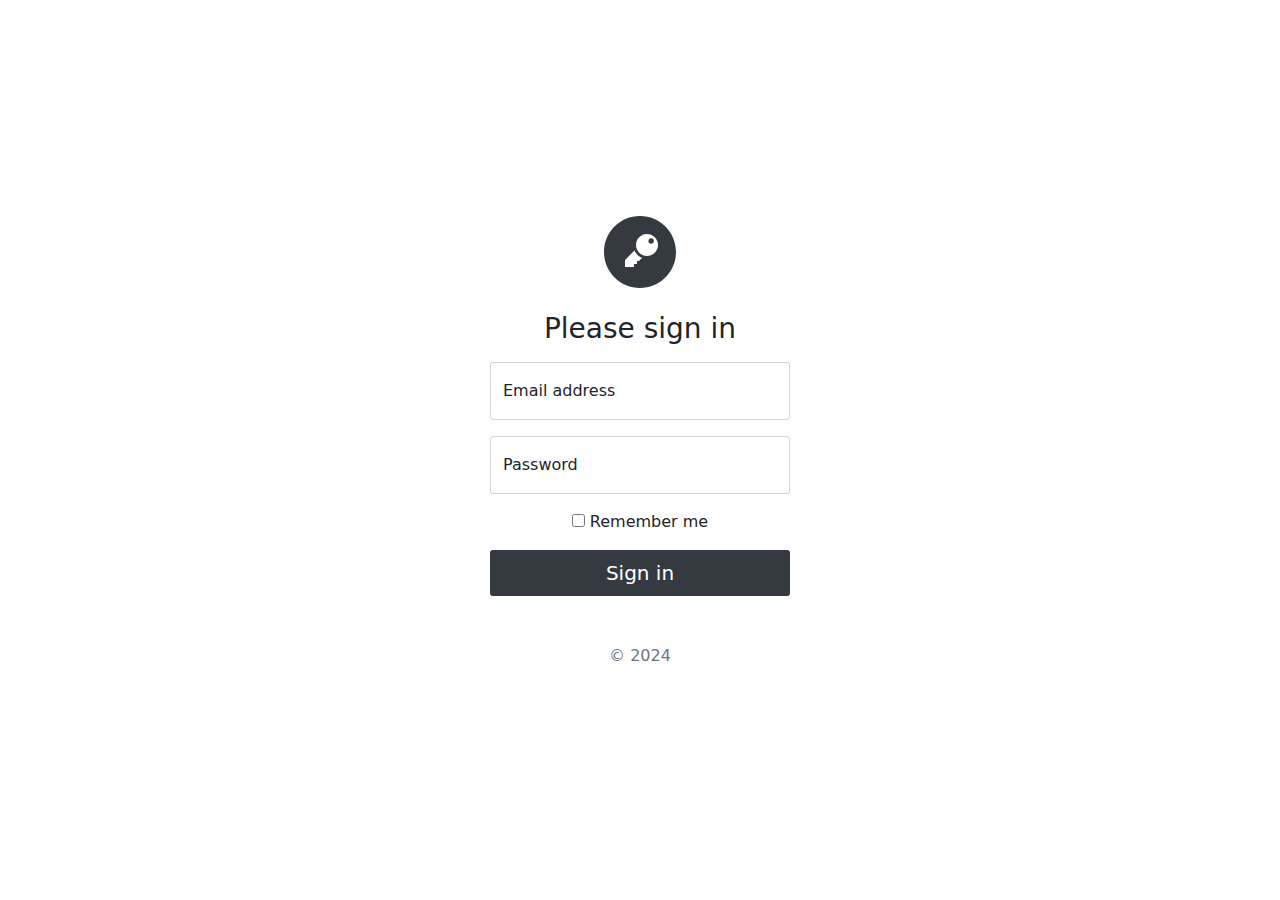
<file: login.html>
<!doctype html>
<html lang="en">
<head>
    <meta charset="utf-8">
    <meta name="viewport" content="width=device-width, initial-scale=1">
    <meta name="description" content="">
    <meta name="generator" content="Hugo 0.84.0">
    <title>Login · Admin Panel</title>
    <link href="css/styles.css" rel="stylesheet" />
    <style>
        html,
        body {
            height: 100%;
        }

        body {
            display: flex;
            align-items: center;
            padding-top: 40px;
            padding-bottom: 40px;
            background-color: #FFF;
        }

        .form-signin {
            width: 100%;
            max-width: 330px;
            padding: 15px;
            margin: auto;
        }

        .form-signin .form-floating:focus-within {
            z-index: 2;
        }

        .form-signin input[type="email"],
        .form-signin input[type="password"] {
            border: 1px solid #ced4da;
            border-radius: 3px;
        }

    
        .form-signin button[type="submit"] {
            background-color: #343a40; 
            border: none;
            border-radius: 3px;
        }

        .form-signin button[type="submit"]:hover {
            background-color: #23272b;
        }
        .bd-placeholder-img {
            font-size: 1.125rem;
            text-anchor: middle;
            -webkit-user-select: none;
            -moz-user-select: none;
            user-select: none;
        }

        @media (min-width: 768px) {
            .bd-placeholder-img-lg {
                font-size: 3.5rem;
            }
        }
        input[type='checkbox'] {
            accent-color: #343a40 !important;
        }
    </style>
</head>
<body class="text-center">
<main class="form-signin">
    <form>

        <img class="mb-4" src="data:image/svg+xml,%3Csvg xmlns='http://www.w3.org/2000/svg' width='24' height='24' viewBox='0 0 24 24'%3E%3Cpath fill='%23343a40' d='M16.625 8.292c0 .506-.41.917-.917.917s-.916-.411-.916-.917.409-.917.916-.917.917.411.917.917zm7.375 3.708c0 6.627-5.373 12-12 12s-12-5.373-12-12 5.373-12 12-12 12 5.373 12 12zm-11.293 1.946c-1.142-.436-2.065-1.312-2.561-2.423l-3.146 3.185v2.292h3v-1h1v-1h.672l1.035-1.054zm5.293-4.279c0-2.025-1.642-3.667-3.667-3.667-2.024 0-3.666 1.642-3.666 3.667s1.642 3.667 3.666 3.667c2.025-.001 3.667-1.643 3.667-3.667z'/%3E%3C/svg%3E" alt="" width="72" height="72">

        <h1 class="h3 mb-3 fw-normal">Please sign in</h1>

        <div class="form-floating mb-3">
            <input type="email" class="form-control" id="floatingInput" placeholder="name@example.com">
            <label for="floatingInput">Email address</label>
        </div>
        <div class="form-floating">
            <input type="password" class="form-control" id="floatingPassword" placeholder="Password">
            <label for="floatingPassword">Password</label>
        </div>
        <div class="checkbox mb-3 mt-3">
            <label>
                <input type="checkbox" value="remember-me" class="custom-control-input">
                <span class="custom-control-label">Remember me</span>
            </label>
        </div>
        <button class="w-100 btn btn-lg btn-dark" type="submit">Sign in</button>
        <p class="mt-5 mb-3 text-muted">&copy; 2024</p>
    </form>
</main>
<script src="./js/bootstrap.bundle.min.js"></script>
</body>
</html>
</file>
